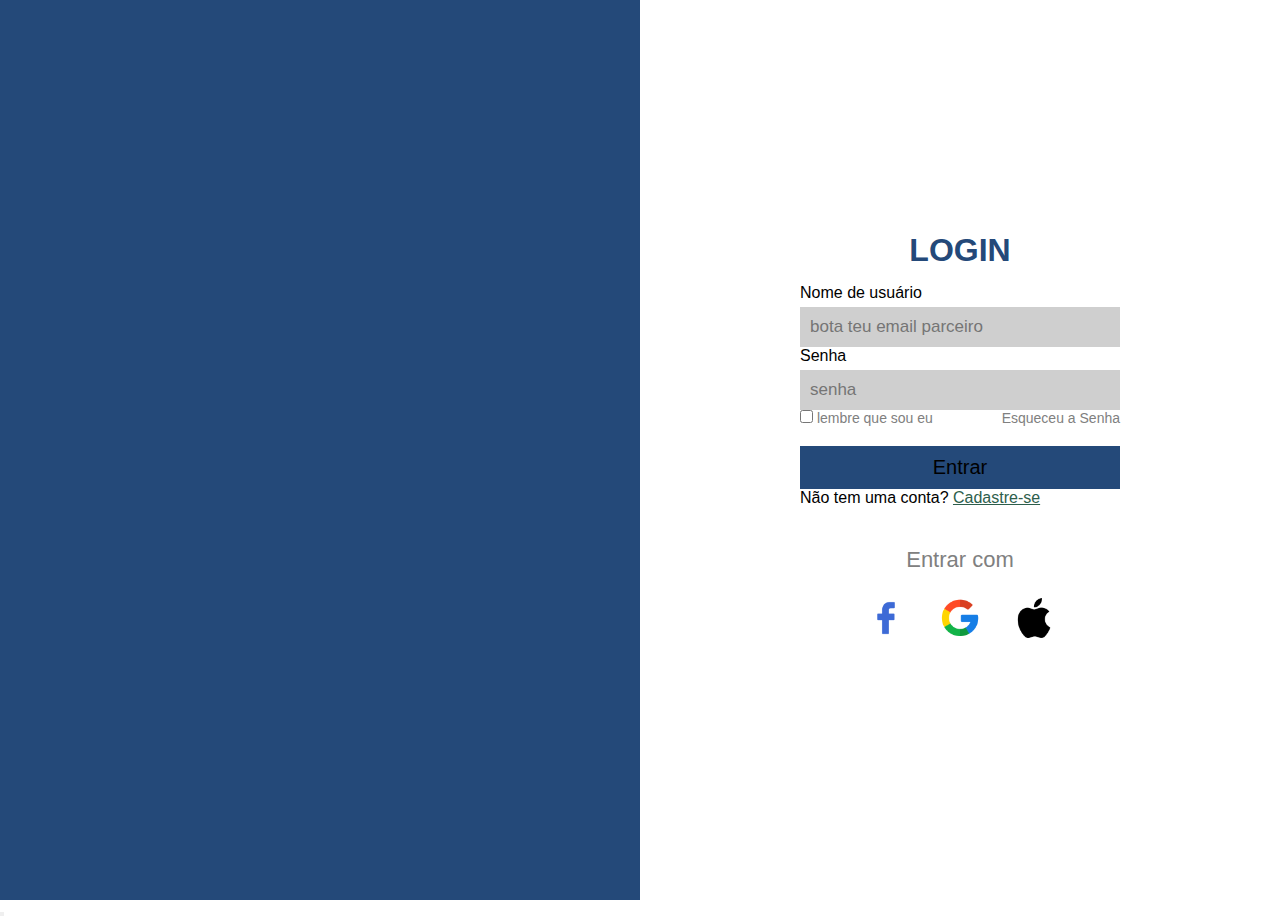
<file: index.html>
<!DOCTYPE html>
<html lang="en">
<head>
    <meta charset="UTF-8">
    <meta name="viewport" content="width=device-width, initial-scale=1.0">
    <link rel="stylesheet" href="index.css">

    <link rel="stylesheet" href="https://cdnjs.cloudflare.com/ajax/libs/font-awesome/6.0.0-beta3/css/all.min.css" 
    integrity="sha512-Fo3rlrZj/k7ujTnHg4CGR2D7kSs0v4LLanw2qksYuRlEzO+tcaEPQogQ0KaoGN26/zrn20ImR1DfuLWnOo7aBA==" 
    crossorigin="anonymous" 
    referrerpolicy="no-referrer">

    <title>nog das casa noturna</title>

</head>
<body>
    <div class = "container-login">
        <div class = "img-box">
     
        </div>
        <div class="content-box">
            <div class="form-box">
                <h1></h1>
                <h2>Login</h2>
                <form method="POST">
                    <div class = "input-box">
                    <span>Nome de usuário</span>
                    <input type="email" placeholder="bota teu email parceiro">
                    </div>

                    <div  class = "input-box">
                    <span>Senha</span>
                    <input type="password" placeholder="senha">
                    </div>

                    <div class="remember">
                        <label>
                            <input type="checkbox"> lembre que sou eu
                        </label>
                        <a href="#">Esqueceu a Senha</a>
                    </div>
                    <div class="input-box">
                        <input type="submit" value= "Entrar" >
                    </div>
                    <div class="input-box">
                        <p>Não tem uma conta? <a href="index2.html">Cadastre-se</a></p>
                    </div>
                </form>
                <h3 class="h3">Entrar com</h3>
                <ul class = "ul">
                    <li><img src="facebook.png"></li>
                    <li><img src="google.png"></li>
                    <li><img src="apple.png"></li>
                </ul>

                <div>
                    <footer></footer>
                </div>

            </div>
        </div>
    </div>

    
        
    <button>
        <i class="fa-solid fa-bars fa-2x"></i>
    </button>
    
</body>
</html>
</file>
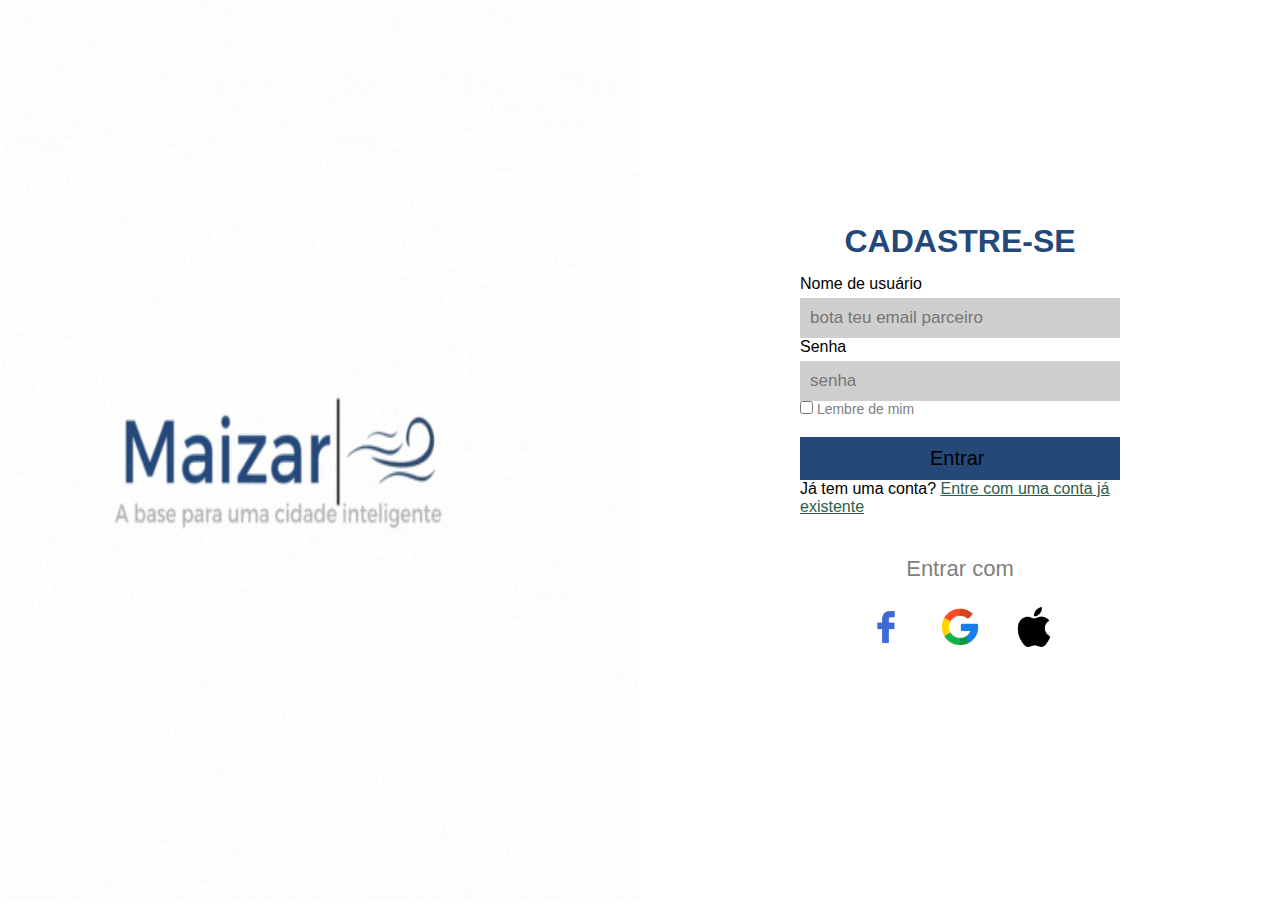
<file: index2.html>
<!DOCTYPE html>
<html lang="pt-br">
<head>
    <meta charset="UTF-8">
    <meta name="viewport" content="width=device-width, initial-scale=1.0">
    <link rel="stylesheet" href="index2.css">
    <title>nog do grau</title>
</head>
<body>
    <div class = "container-login">
        <div class = "img-box">
            <img src="Maizar.gif">
        </div>
        <div class="content-box">
            <div class="form-box">
                <h2>Cadastre-se</h2>
                <form>
                    <div class = "input-box">
                    <span>Nome de usuário</span>
                    <input type="email" placeholder="bota teu email parceiro">
                    </div>

                    <div  class = "input-box">
                    <span>Senha</span>
                    <input type="password" placeholder="senha">
                    </div>

                    <div class="remember">
                        <label>
                            <input type="checkbox"> Lembre de mim
                        </label>
                       
                    </div>
                    <div class="input-box">
                        <input type="submit" href="mapa.html" value="Entrar ">
                    </div>
                    <div class="input-box">
                        <p>Já tem uma conta? <a href="index.html">Entre com uma conta já existente</a></p>
                    </div>
                </form>
                <h3 class="h3">Entrar com</h3>
                <ul class = "ul">
                    <li><img src="facebook.png"></li>
                    <li><img src="google.png"></li>
                    <li><img src="apple.png"></li>
                </ul>

                <div>
                    <footer></footer>
                </div>

            </div>
        </div>
    </div>
        
</body>
</html>
</file>
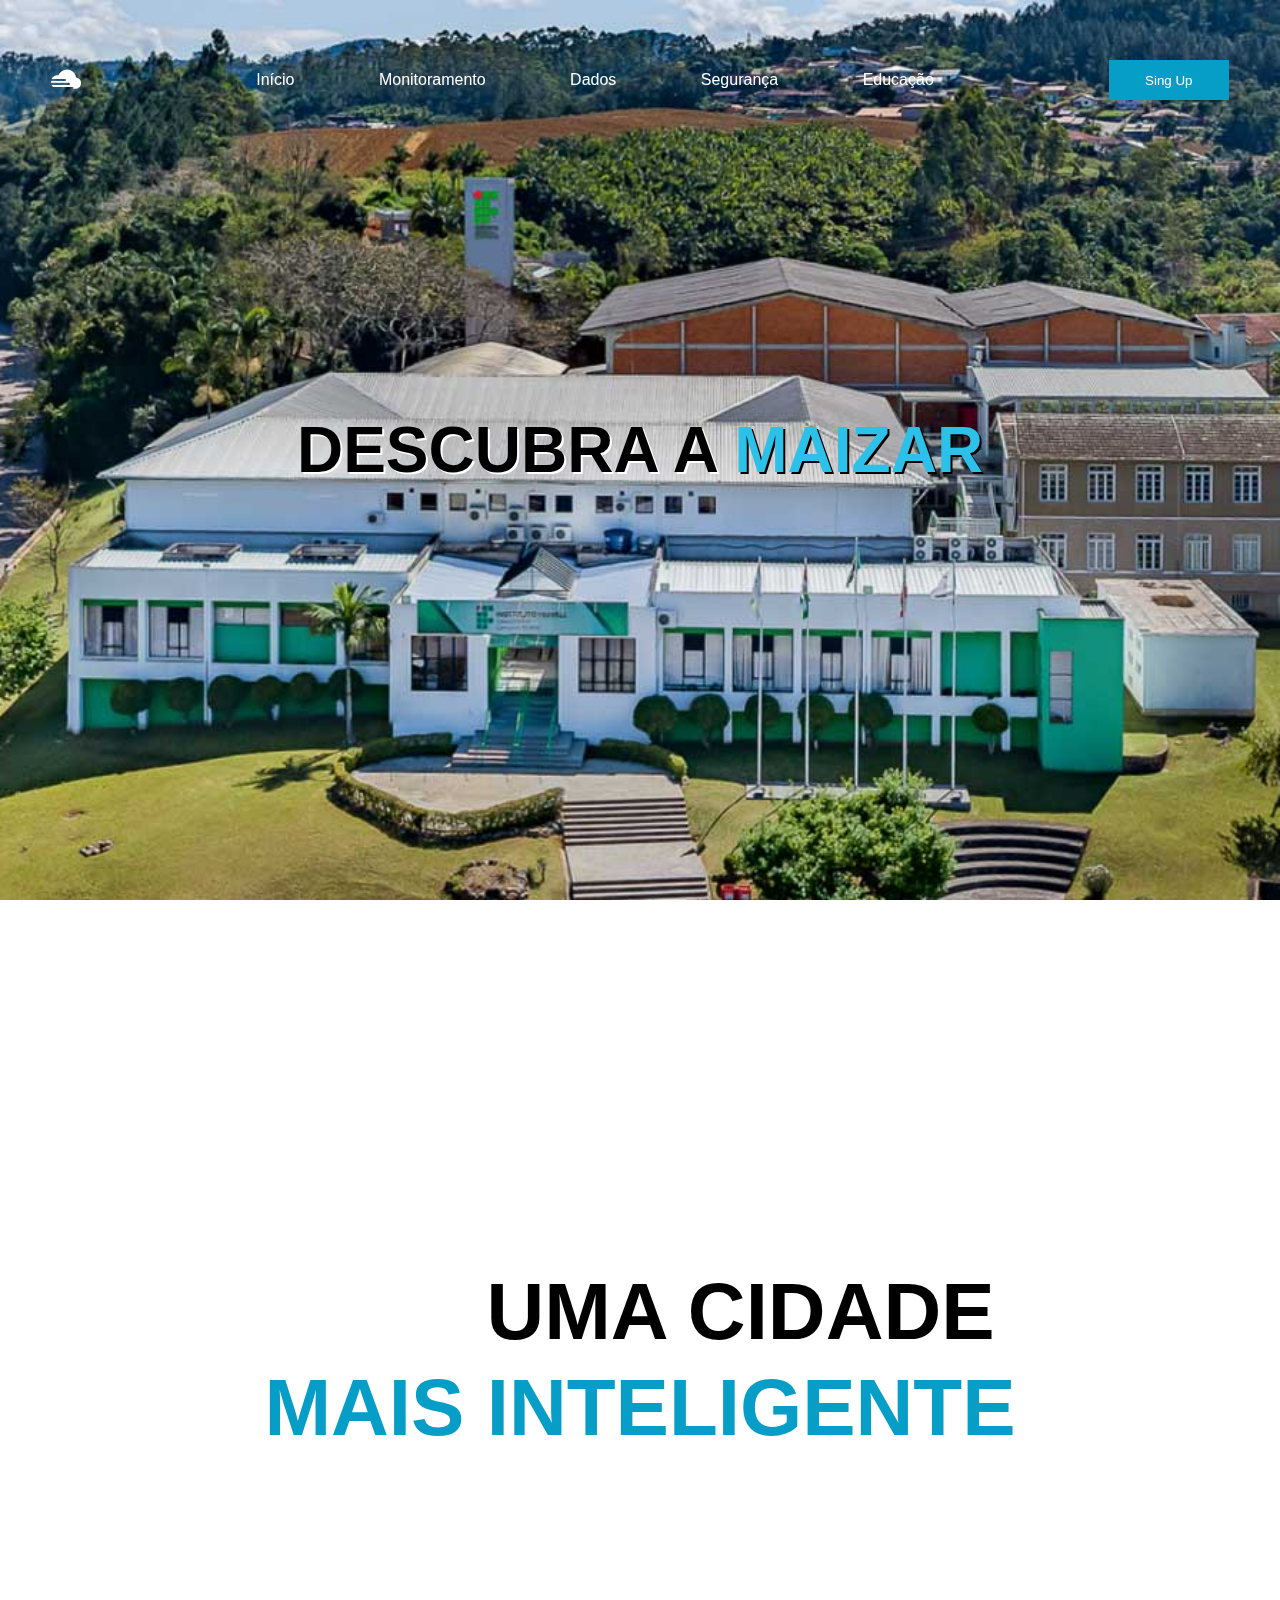
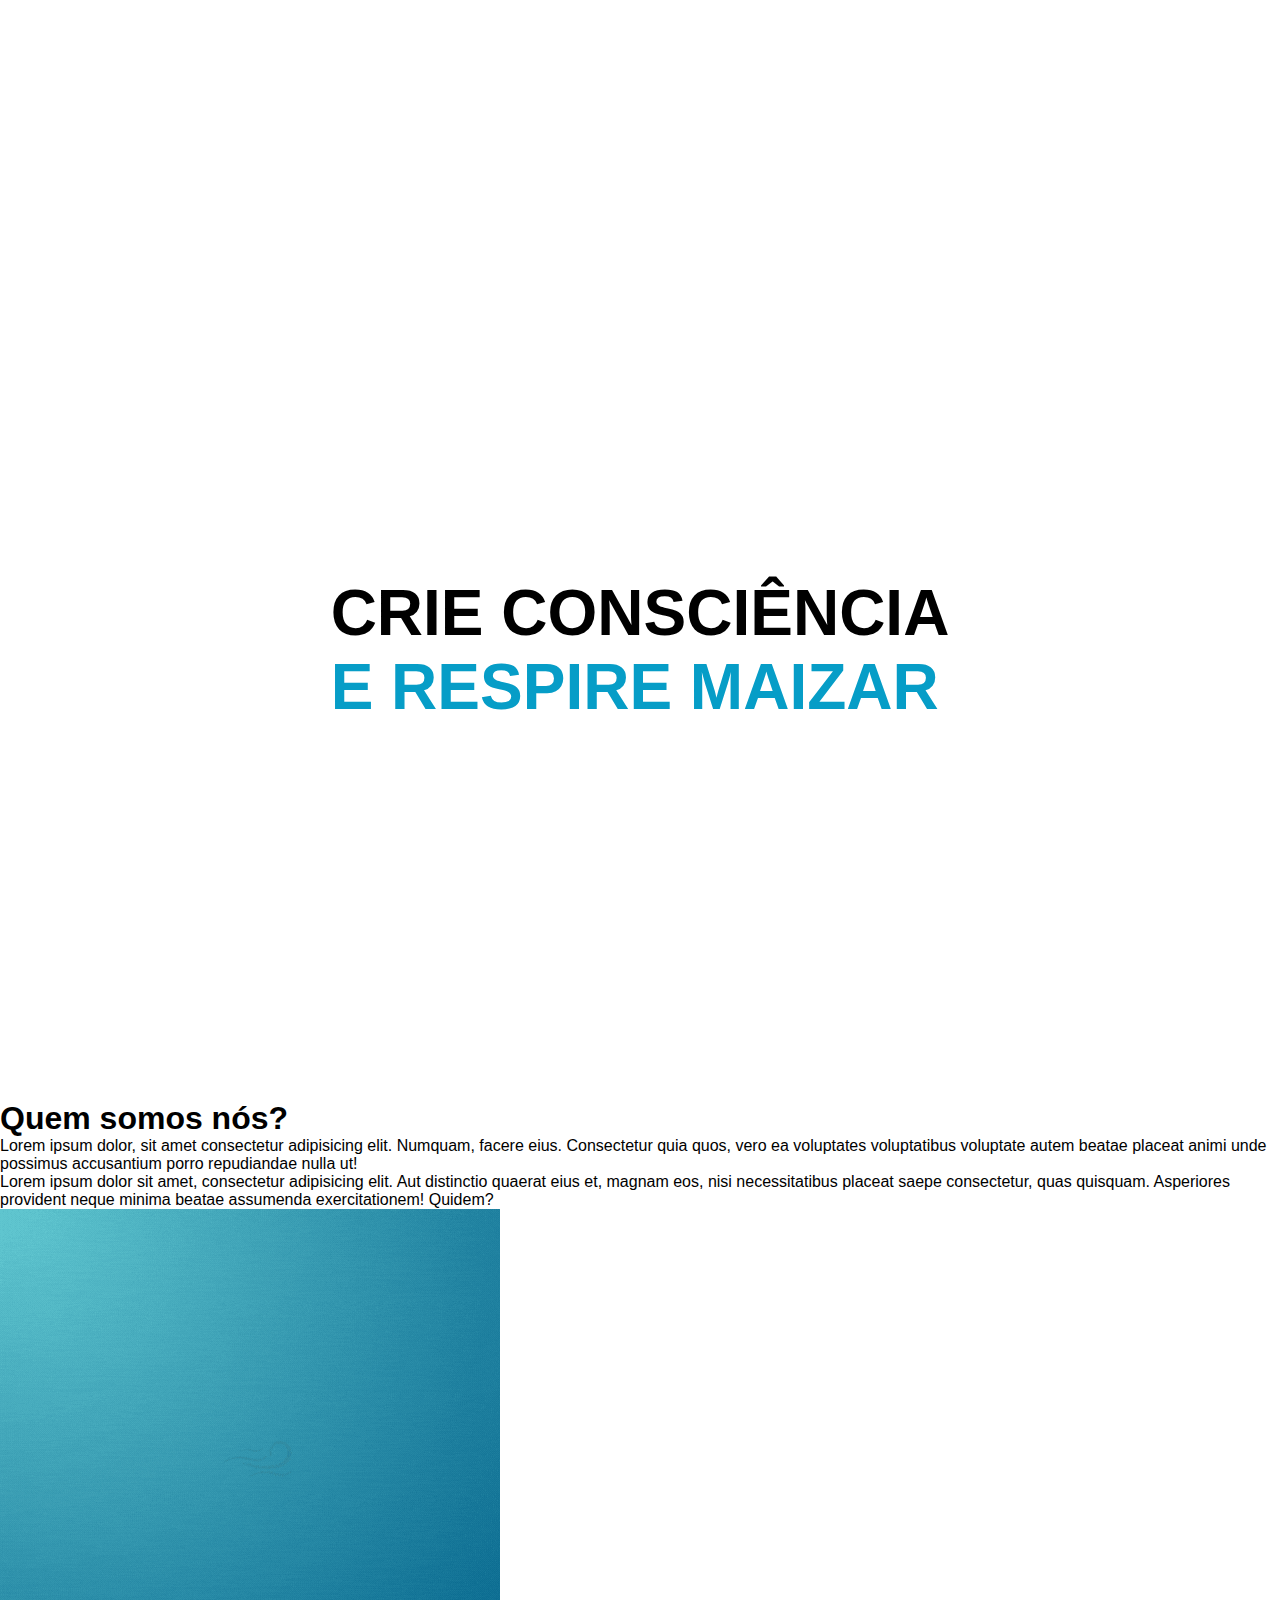
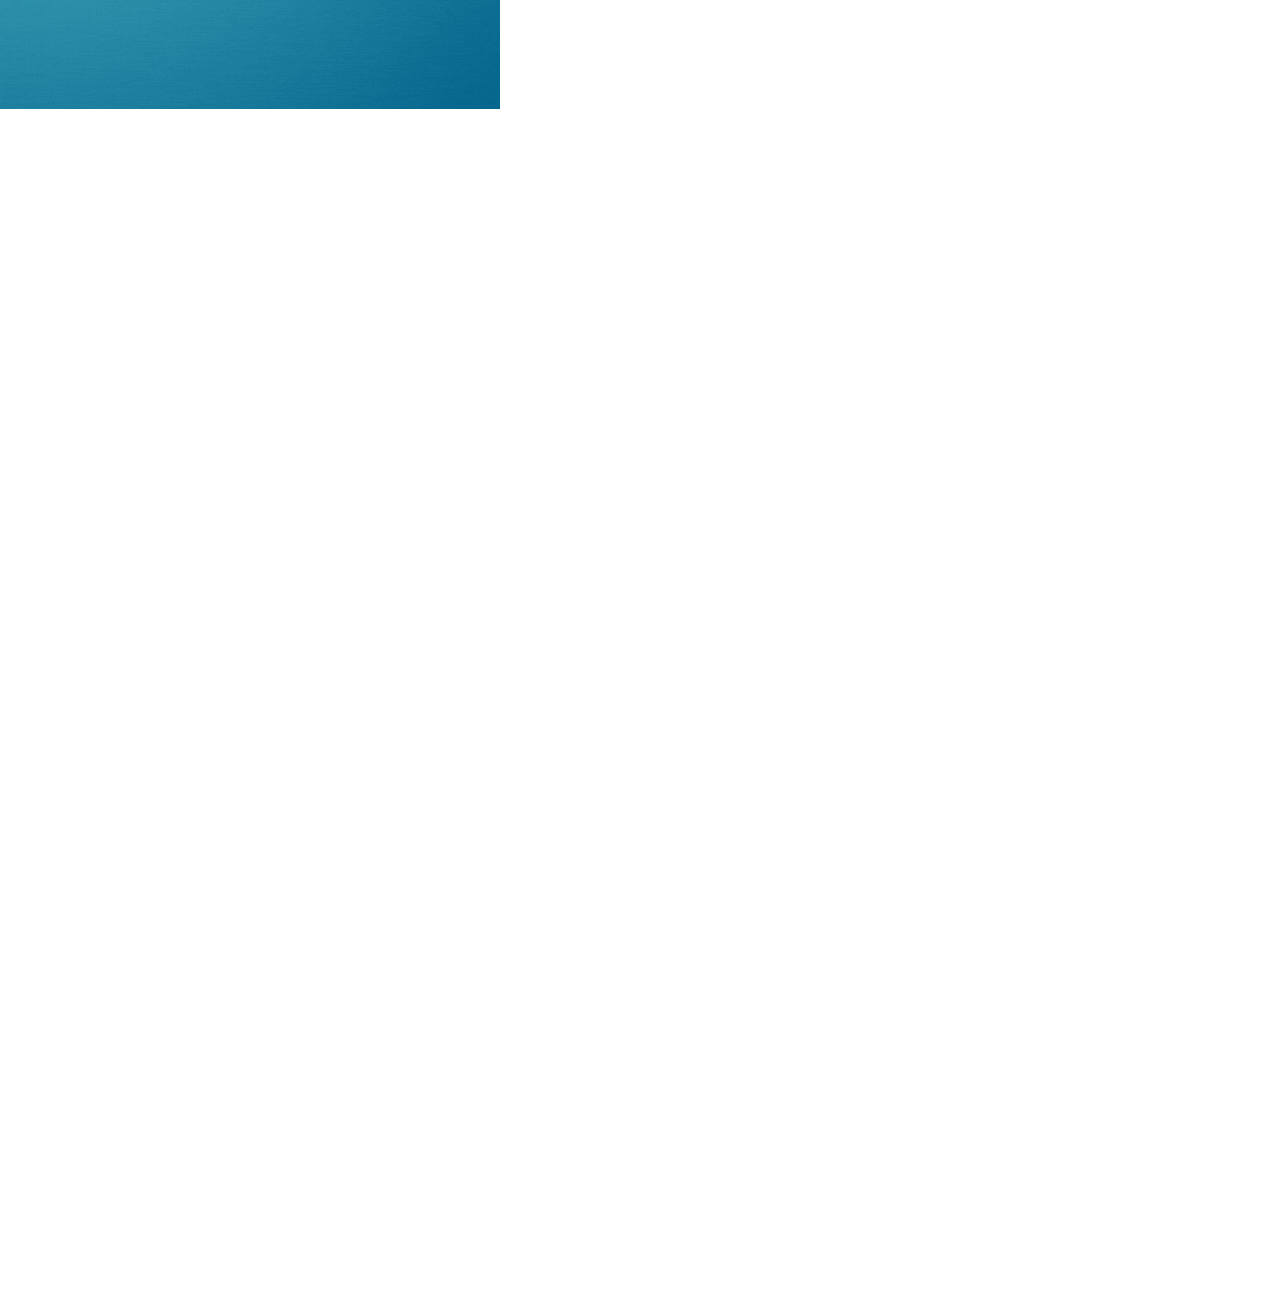
<file: parallax.html>
<!DOCTYPE html>
<html lang="en">
<head>
    <meta charset="UTF-8">
    <meta name="viewport" content="width=device-width, initial-scale=1.0">
    <link rel="stylesheet" href="https://cdn.jsdelivr.net/npm/bootstrap-icons@1.11.3/font/bootstrap-icons.min.css">
    <link rel="stylesheet" href="parallax.css">
    <title>Parallax</title>
</head>
<body>
    <header id="header">
        <div class="container">

            <div class="flex">

                <a href="#"><i class="bi bi-cloud-fog2-fill"></i></a>

                <nav>
                    <ul>
                        <li><a href="#">Início</a></li>
                        <li><a href="#">Monitoramento</a></li>
                        <li><a href="#">Dados</a></li>   
                        <li><a href="#">Segurança</a></li>   
                        <li><a href="#">Educação</a></li>            
                      </ul>
                </nav>
                
                <div class="btn-cadastro">
                    <a href="#"><button class="botao">Sing Up</button></a>
                </div>
            </div>

        </div>
    </header>

    <section class="maizar">
        <h1>DESCUBRA A <span>MAIZAR</span></h1>
    </section>
    <section class="cidade">
        <h1>ﾠﾠﾠUMA CIDADE <br> <span>MAIS INTELIGENTE</span></h1>
    </section>
    <section class="cachoeira">
        <h1>CRIE CONSCIÊNCIA <br> <span><span>E RESPIRE MAIZAR</span></span></h1>

    
       
       
    </section>

    <section class="quem-somos">
        <div class="texto">
            <h1>Quem somos nós?</h1>
            <p>Lorem ipsum dolor, sit amet consectetur adipisicing elit. Numquam, facere eius. Consectetur quia quos, vero ea voluptates voluptatibus voluptate autem beatae placeat animi unde possimus accusantium porro repudiandae nulla ut!</p>
            <p>Lorem ipsum dolor sit amet, consectetur adipisicing elit. Aut distinctio quaerat eius et, magnam eos, nisi necessitatibus placeat saepe consectetur, quas quisquam. Asperiores provident neque minima beatae assumenda exercitationem! Quidem?</p>
        </div>
        <div class="imagem">
            <img src="Maizar(1).gif" alt="">
        </div>

    </section>
    <script src="parallax.js"></script>
</body>
</html>
</file>
<file: index.css>
*{
    margin: 0;
    padding: 0;
    box-sizing: border-box;
    font-family: Arial, Helvetica, sans-serif;
}


.container-login{
    position: relative;
    width: 100%;
    height: 100vh;
    display: flex;
}
.img-box{
    width: 50%;
    height: 100%;
    background-color: #244979;
    padding: 20px,

}
.img-box img{
    width: 100%;
    height: 100%;
}
.content-box{
    display: flex;
    justify-content: center;
    align-items: center;
    width: 50%;
    height: 100%;
    background-color: white;

}

.content-box .form-box{
    width: 50%;
}
.content-box .form-box .ul{
   display: flex;
   align-items: center;
   justify-content: center;
}
.content-box .form-box .ul li{
    list-style: none;
    width: 60px;
    height: 60px;
    display: flex;
    justify-content: center;
    align-items: center;
    border-radius: 50%;
    margin: 0 7px;
    cursor: pointer;
    transition: 0.3s;
}
.content-box .form-box .ul li:hover{
    background-color: gray;
}
.form-box .ul li img{
    width: 40px;
}
.content-box .form-box h2{
    color : #244979;
    font-weight: 600;
    font-size: 2em;
    text-transform: uppercase;
    margin-bottom: 15px;
    text-align: center;

}
.content-box .form-box{
    margin-bottom: 20px;
}
.content-box .form-box .input-box input{
    width: 100%;
    padding: 10px;
    outline: none;
    font-weight: 400;
    border: none;
    font-size: 17px;
    color: black;
    background-color: rgb(207, 207, 207);
}
.content-box .form-box .input-box span{
    font-size: 16px;
    margin-bottom: 5px;
    display: inline-block;
    color: black;
    font-weight: 400;
}
.content-box .form-box .input-box input:placeholder{
color: white;

}
.content-box .form-box .input-box input[type=submit]{
    background: #244979;
    color: black;
    outline: none;
    font-weight: 500;
    cursor: pointer;
    font-size: 20px;
    transition: 0.3s;
   
}

.content-box .form-box .input-box input[type=submit]:hover{
    background: white;
    
  }
  .content-box .form-box .remember{
      margin-bottom: 20px;
      color: gray;
      font-weight: 400;
      font-size: 14px;
      cursor: pointer;
      display: flex;
      justify-content: space-between;
  
  }
  
  .content-box .form-box .remember a{
      text-decoration: none;
      color:gray;
  }
  .content-box .form-box .remember a:hover{
      color: #2d5e4c;
  }
  .content-box .form-box .input-box p {
      color: black;
  }
  .content-box .form-box .input-box p a{
  color: #2d5e4c;
  } 
  .content-box .form-box .input-box p a:hover{
    color: #244979;
  }
  .content-box .form-box h3{
    color: gray;
    text-decoration: none;
    margin: 40px 0 15px;
    font-weight: 500;
    text-align: center;
    font-size: 22px;
  }
  @media (max-width:868px){
    .container-login .img-box{
        display: none;
    }
    .container-login .content-box{
        width: 100%;
    }
    .container-login .content-box .form-box{
        width: 100%;
        padding: 40px;
        background: white;
        margin: 50px;

    }
    container-login .content-box .form-box h3{
        margin: 30px 0 10px;
    }
  
  }
  @media(max-width:450px){
    .container-login .content-box .form-box .remember{
        flex-wrap: wrap;
    }
    .container-login .content-box .form-box .remember a{
        flex-wrap: wrap;
    }
  }
</file>
<file: index2.css>
*{
    margin: 0;
    padding: 0;
    box-sizing: border-box;
    font-family: Arial, Helvetica, sans-serif;
}


.container-login{
    position: relative;
    width: 100%;
    height: 100vh;
    display: flex;
}
.img-box{
    width: 50%;
    height: 100%;
    background-color: #244979;
    padding: 20px,

}
.img-box img{
    width: 100%;
    height: 100%;
}
.content-box{
    display: flex;
    justify-content: center;
    align-items: center;
    width: 50%;
    height: 100%;
    background-color: white;

}

.content-box .form-box{
    width: 50%;
}
.content-box .form-box .ul{
   display: flex;
   align-items: center;
   justify-content: center;
}
.content-box .form-box .ul li{
    list-style: none;
    width: 60px;
    height: 60px;
    display: flex;
    justify-content: center;
    align-items: center;
    border-radius: 50%;
    margin: 0 7px;
    cursor: pointer;
    transition: 0.3s;
}
.content-box .form-box .ul li:hover{
    background-color: gray;
}
.form-box .ul li img{
    width: 40px;
}
.content-box .form-box h2{
    color : #244979;
    font-weight: 600;
    font-size: 2em;
    text-transform: uppercase;
    margin-bottom: 15px;
    text-align: center;

}
.content-box .form-box{
    margin-bottom: 20px;
}
.content-box .form-box .input-box input{
    width: 100%;
    padding: 10px;
    outline: none;
    font-weight: 400;
    border: none;
    font-size: 17px;
    color: black;
    background-color: rgb(207, 207, 207);
}
.content-box .form-box .input-box span{
    font-size: 16px;
    margin-bottom: 5px;
    display: inline-block;
    color: black;
    font-weight: 400;
}
.content-box .form-box .input-box input:placeholder{
color: white;

}
.content-box .form-box .input-box input[type=submit]{
    background: #244979;
    color: black;
    outline: none;
    font-weight: 500;
    cursor: pointer;
    font-size: 20px;
    transition: 0.3s;
   
}

.content-box .form-box .input-box input[type=submit]:hover{
    background: white;
    
  }
  .content-box .form-box .remember{
      margin-bottom: 20px;
      color: gray;
      font-weight: 400;
      font-size: 14px;
      cursor: pointer;
      display: flex;
      justify-content: space-between;
  
  }
  
  .content-box .form-box .remember a{
      text-decoration: none;
      color:gray;
    
  }
  .content-box .form-box .remember a:hover{
      color: #2d5e4c;
  }
  .content-box .form-box .input-box p {
      color: black;
  }
  .content-box .form-box .input-box p a{
  color: #2d5e4c;
  } 
  .content-box .form-box .input-box p a:hover{
    color: #244979;
  }
  .content-box .form-box h3{
    color: gray;
    text-decoration: none;
    margin: 40px 0 15px;
    font-weight: 500;
    text-align: center;
    font-size: 22px;
  }
  @media (max-width:868px){
    .container-login .img-box{
        display: none;
    }
    .container-login .content-box{
        width: 100%;
    }
    .container-login .content-box .form-box{
        width: 100%;
        padding: 40px;
        background: white;
        margin: 50px;

    }
    container-login .content-box .form-box h3{
        margin: 30px 0 10px;
    }
  
  }
  @media(max-width:450px){
    .container-login .content-box .form-box .remember{
        flex-wrap: wrap;
    }
    .container-login .content-box .form-box .remember a{
        flex-wrap: wrap;
    }


  }
.body{
 flex-direction: column-reverse;
}
</file>
<file: parallax.css>
*{
    margin: 0;
    padding: 0;
    box-sizing: border-box;
    font-family: 'Poppins', sans-serif;
    background: fixed;
}
html{
    height: 500vh;
}

.container{
max-width: 1200px;
margin: auto;

}

.flex{
    display: flex;
    align-items: center;
    justify-content: space-between;

}

header{
    width: 100%;
    padding: 60px 4%;
    position: fixed;
    top: 0;
    left: 0;
    transition: .5s;

}
header i{
    font-size: 30px;
    color: white;
}
header ul{
    list-style-type: none;
}
header ul li{
    display: inline-block;
    margin: 0 40px;
}

header ul li a{
    color: white;
    text-decoration: none
}
section.maizar{
    height: 100vh;
    background-image: url(ifc.jpg);
    background-position: center;
    background-repeat: no-repeat;
    background-size: cover;

   display: flex;
   align-items: center;
   justify-content: center; 

}
.maizar h1{
    font-size: 4em;
    text-shadow: 2px 2px white;
    

}
.maizar h1 span{
    color: rgb(45, 193, 234);
    text-shadow: 2px 2px black;
}
.btn-cadastro button{
    width: 120px;
    height: 40px;
    border: 0;
    background-color: rgb(6, 157, 199);
    color: white;
    cursor: pointer;
    transition: .2s;
}
header.rolagem{
    background-color: white;
    padding: 20px 10%;
}
header.rolagem a, header.rolagem i{
    color: rgb(6, 157, 199);
}
section.cidade{
    background-image: url(fotocidade.jpg);
    background-position: center;
    background-repeat: no-repeat;
    background-size: cover;
    height: 100vh;

    display: flex;
    justify-content: center;
    align-items: center;
}
.cidade h1{
    
    font-size: 5em;
    text-shadow: 2px  2px white;
}
.cidade h1 span{
    color:  rgb(6, 157, 199) ;
    
}
section.cachoeira{
    background-image: url(cachoeira.jpg);
    height: 100vh;
    background-repeat: no-repeat;
    background-position: center;
    background-size: cover;
    justify-content: center;
    align-items: center;
    display: flex;

}
.cachoeira h1{
    font-size: 4em;
    text-shadow: 2px 2px white;
}
.cachoeira h1 span{
    color:rgb(6, 157, 199);
    
}
</file>
